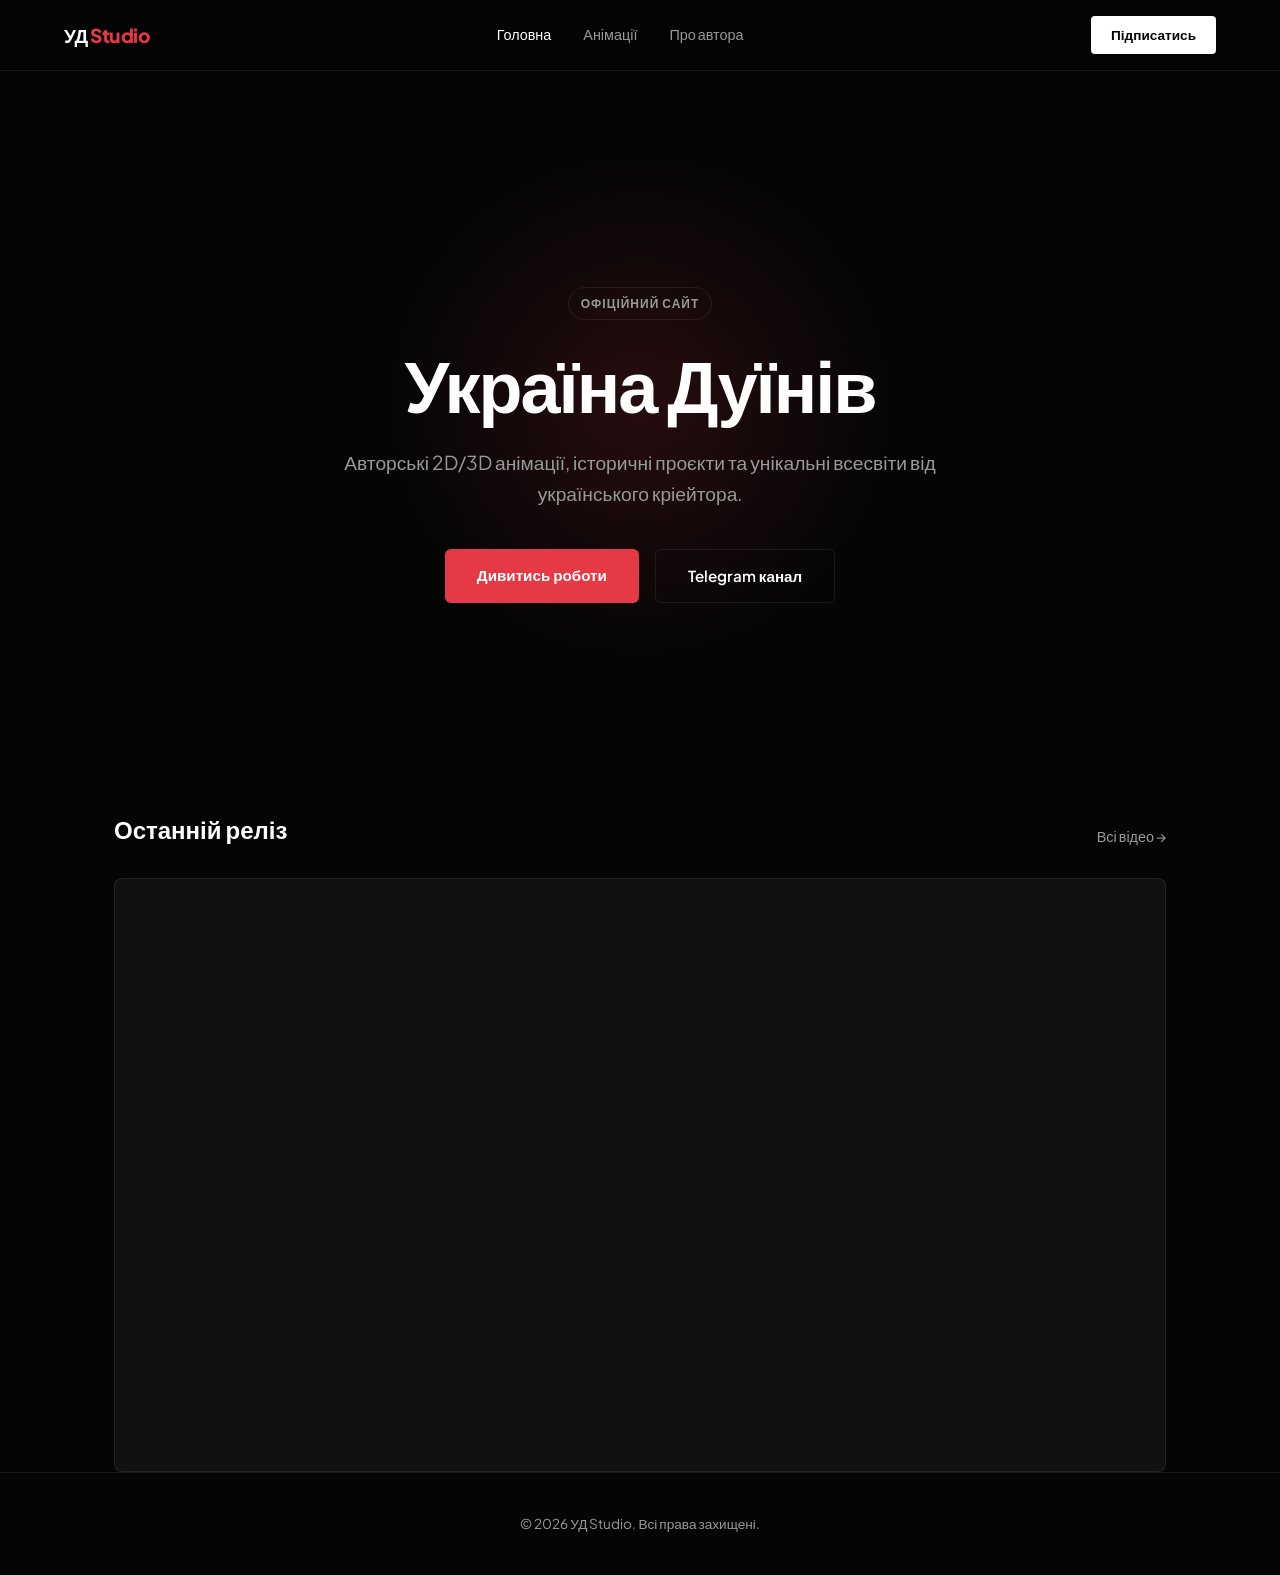
<file: index.html>
<!DOCTYPE html>
<html lang="uk">
<head>
    <meta charset="UTF-8">
    <meta name="viewport" content="width=device-width, initial-scale=1.0">
    <title>УД // Україна Дуїнів</title>
    <link rel="stylesheet" href="style.css">
    <link rel="preconnect" href="https://fonts.googleapis.com">
    <link rel="preconnect" href="https://fonts.gstatic.com" crossorigin>
    <link href="https://fonts.googleapis.com/css2?family=Plus+Jakarta+Sans:wght@400;500;700;800&display=swap" rel="stylesheet">
</head>
<body>

    <header class="navbar">
        <div class="nav-container">
            <a href="index.html" class="brand">УД <span>Studio</span></a>
            <nav class="nav-links">
                <a href="index.html" class="active">Головна</a>
                <a href="videos.html">Анімації</a>
                <a href="about.html">Про автора</a>
            </nav>
            <a href="https://www.youtube.com/channel/UC5IqFeQGq6gWLKVnmZHRT0A" target="_blank" class="btn-subscribe">Підписатись</a>
        </div>
    </header>

    <main>
        <section class="hero">
            <div class="hero-glow"></div>
            <div class="hero-content">
                <span class="badge">Офіційний сайт</span>
                <h1 class="hero-title">Україна Дуїнів</h1>
                <p class="hero-subtitle">Авторські 2D/3D анімації, історичні проєкти та унікальні всесвіти від українського кріейтора.</p>
                <div class="hero-buttons">
                    <a href="videos.html" class="btn btn-primary">Дивитись роботи</a>
                    <a href="https://t.me/Dyin2020" target="_blank" class="btn btn-outline">Telegram канал</a>
                </div>
            </div>
        </section>

        <section class="spotlight">
            <div class="container">
                <div class="section-header">
                    <h2>Останній реліз</h2>
                    <a href="videos.html" class="link-more">Всі відео &rarr;</a>
                </div>
                <div class="video-showcase">
                    <iframe src="https://www.youtube.com/embed/dw47AT-8mI0" frameborder="0" allowfullscreen></iframe>
                </div>
            </div>
        </section>
    </main>

    <footer>
        <div class="container footer-content">
            <p>&copy; 2026 УД Studio. Всі права захищені.</p>
        </div>
    </footer>

</body>
</html>
</file>
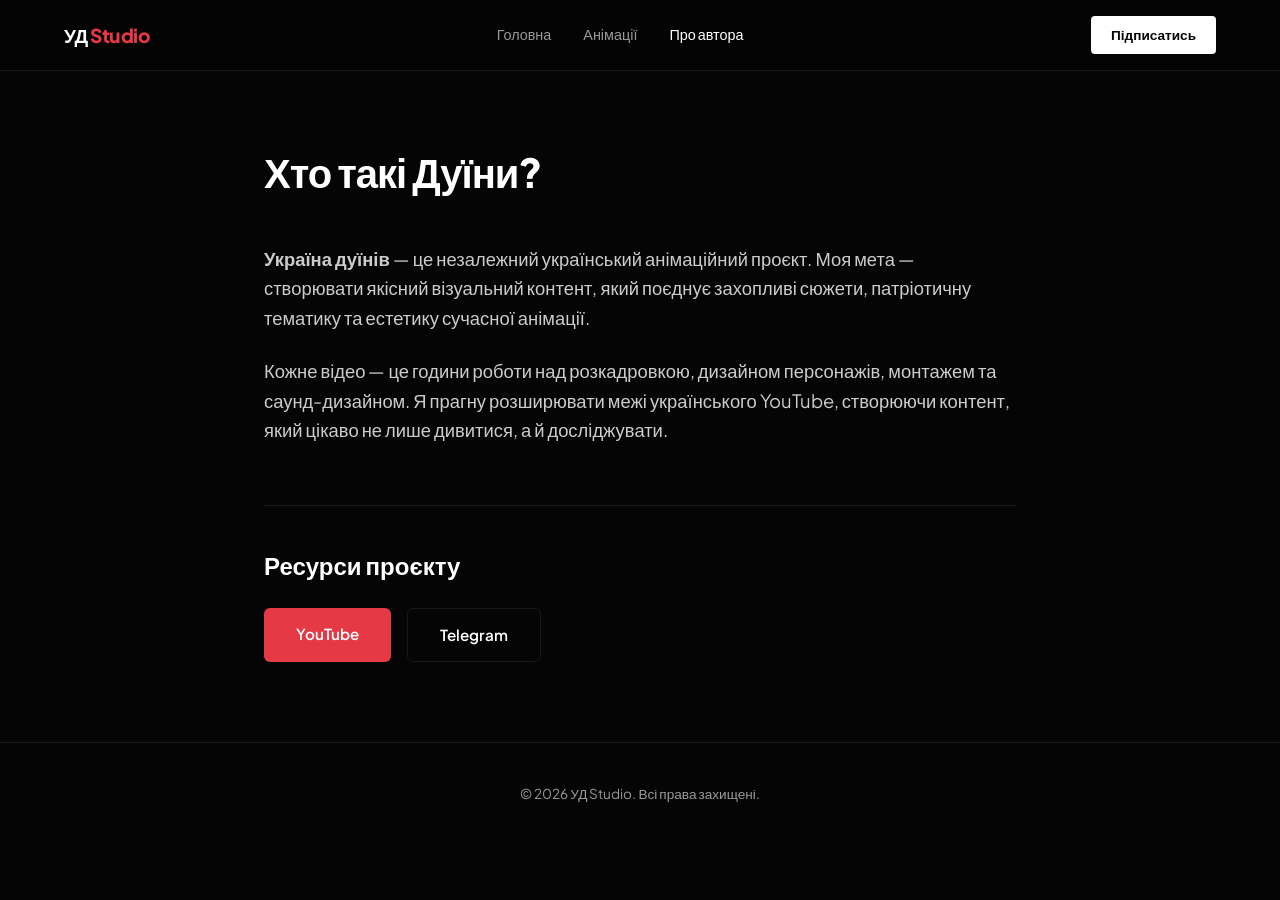
<file: about.html>
<!DOCTYPE html>
<html lang="uk">
<head>
    <meta charset="UTF-8">
    <meta name="viewport" content="width=device-width, initial-scale=1.0">
    <title>Про автора // УД Studio</title>
    <link rel="stylesheet" href="style.css">
    <link href="https://fonts.googleapis.com/css2?family=Plus+Jakarta+Sans:wght@400;500;700;800&display=swap" rel="stylesheet">
</head>
<body>

    <header class="navbar">
        <div class="nav-container">
            <a href="index.html" class="brand">УД <span>Studio</span></a>
            <nav class="nav-links">
                <a href="index.html">Головна</a>
                <a href="videos.html">Анімації</a>
                <a href="about.html" class="active">Про автора</a>
            </nav>
            <a href="https://www.youtube.com/channel/UC5IqFeQGq6gWLKVnmZHRT0A" target="_blank" class="btn-subscribe">Підписатись</a>
        </div>
    </header>

    <main class="page-wrapper">
        <section class="container editorial">
            <h1 class="page-title">Хто такі Дуїни?</h1>
            
            <div class="text-block">
                <p><strong>Україна дуїнів</strong> — це незалежний український анімаційний проєкт. Моя мета — створювати якісний візуальний контент, який поєднує захопливі сюжети, патріотичну тематику та естетику сучасної анімації.</p>
                <p>Кожне відео — це години роботи над розкадровкою, дизайном персонажів, монтажем та саунд-дизайном. Я прагну розширювати межі українського YouTube, створюючи контент, який цікаво не лише дивитися, а й досліджувати.</p>
            </div>

            <div class="contact-block">
                <h2>Ресурси проєкту</h2>
                <div class="links-group">
                    <a href="https://www.youtube.com/channel/UC5IqFeQGq6gWLKVnmZHRT0A" target="_blank" class="btn btn-primary">YouTube</a>
                    <a href="https://t.me/Dyin2020" target="_blank" class="btn btn-outline">Telegram</a>
                </div>
            </div>
        </section>
    </main>

    <footer>
        <div class="container footer-content">
            <p>&copy; 2026 УД Studio. Всі права захищені.</p>
        </div>
    </footer>

</body>
</html>
</file>
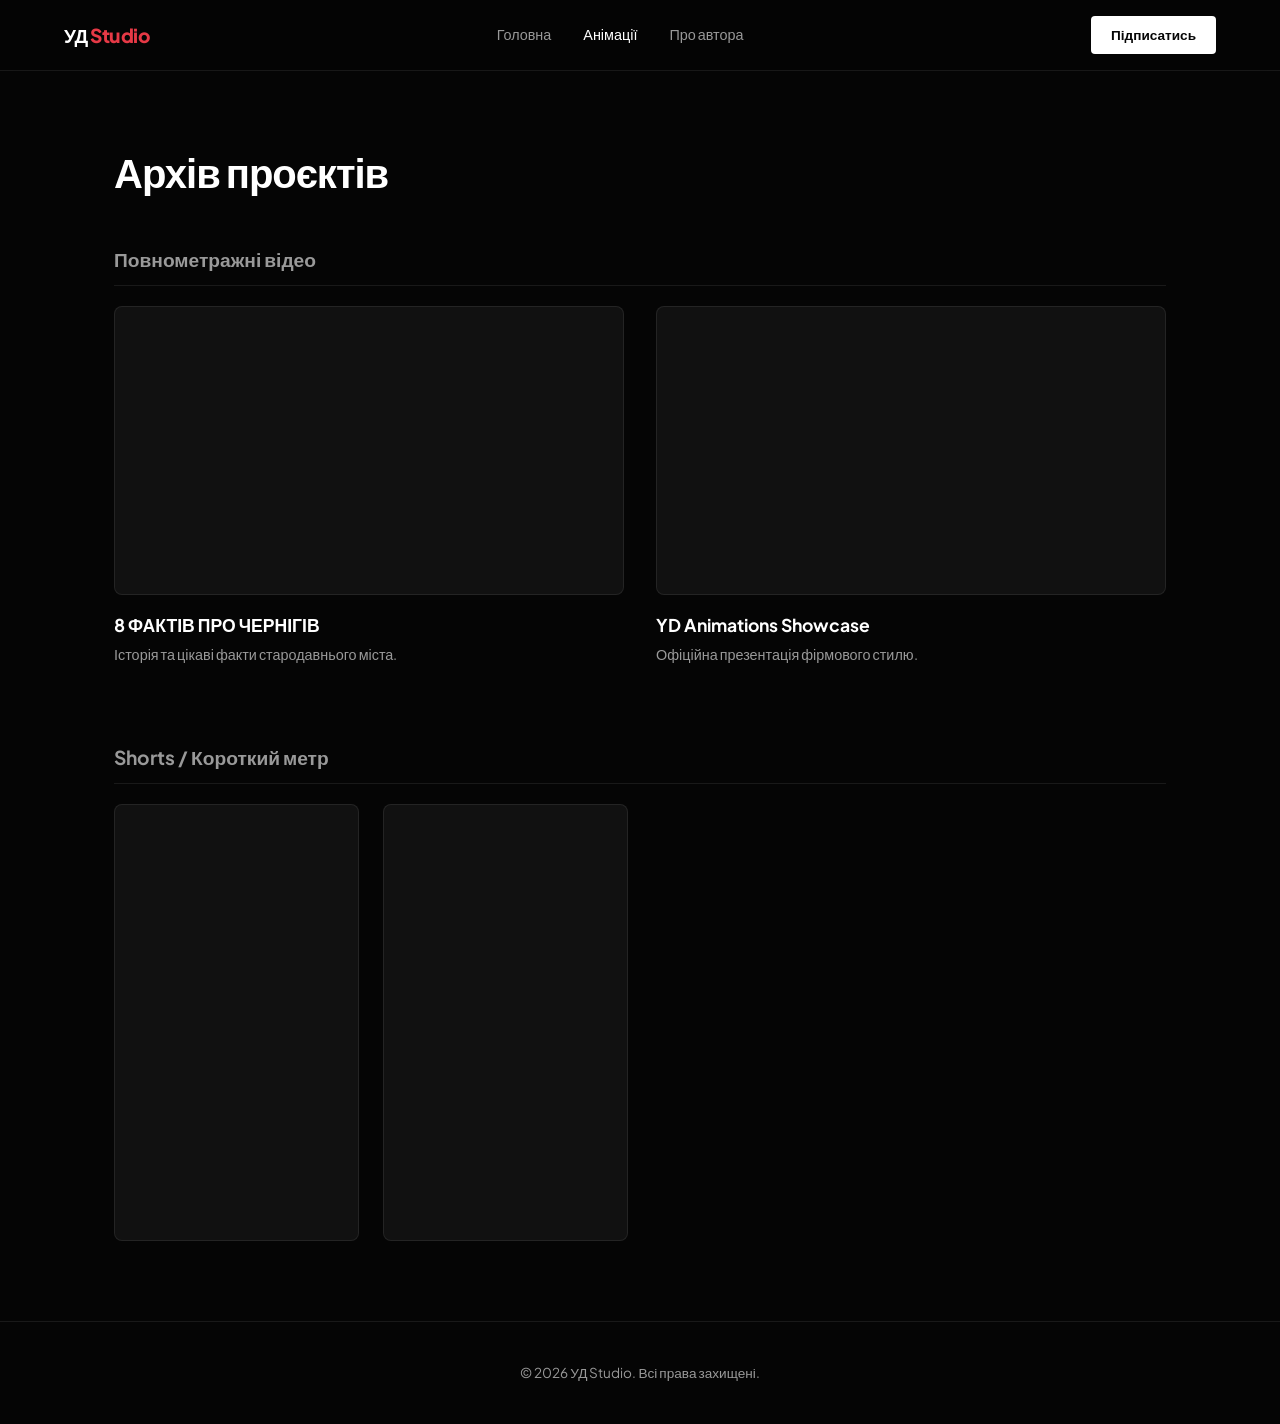
<file: videos.html>
<!DOCTYPE html>
<html lang="uk">
<head>
    <meta charset="UTF-8">
    <meta name="viewport" content="width=device-width, initial-scale=1.0">
    <title>Анімації // УД Studio</title>
    <link rel="stylesheet" href="style.css">
    <link href="https://fonts.googleapis.com/css2?family=Plus+Jakarta+Sans:wght@400;500;700;800&display=swap" rel="stylesheet">
</head>
<body>

    <header class="navbar">
        <div class="nav-container">
            <a href="index.html" class="brand">УД <span>Studio</span></a>
            <nav class="nav-links">
                <a href="index.html">Головна</a>
                <a href="videos.html" class="active">Анімації</a>
                <a href="about.html">Про автора</a>
            </nav>
            <a href="https://www.youtube.com/channel/UC5IqFeQGq6gWLKVnmZHRT0A" target="_blank" class="btn-subscribe">Підписатись</a>
        </div>
    </header>

    <main class="page-wrapper">
        <section class="container">
            <h1 class="page-title">Архів проєктів</h1>
            
            <h2 class="category-title">Повнометражні відео</h2>
            <div class="grid-main">
                <div class="card-video">
                    <div class="ratio-16-9">
                        <iframe src="https://www.youtube.com/embed/dw47AT-8mI0" frameborder="0" allowfullscreen></iframe>
                    </div>
                    <div class="card-meta">
                        <h3>8 ФАКТІВ ПРО ЧЕРНІГІВ</h3>
                        <p>Історія та цікаві факти стародавнього міста.</p>
                    </div>
                </div>
                <div class="card-video">
                    <div class="ratio-16-9">
                        <iframe src="https://www.youtube.com/embed/HTcIYNlydGA" frameborder="0" allowfullscreen></iframe>
                    </div>
                    <div class="card-meta">
                        <h3>YD Animations Showcase</h3>
                        <p>Офіційна презентація фірмового стилю.</p>
                    </div>
                </div>
            </div>

            <h2 class="category-title" style="margin-top: 60px;">Shorts / Короткий метр</h2>
            <div class="grid-shorts">
                <div class="card-video">
                    <div class="ratio-9-16">
                        <iframe src="https://www.youtube.com/embed/mlbWTrX5u4M" frameborder="0" allowfullscreen></iframe>
                    </div>
                </div>
                <div class="card-video">
                    <div class="ratio-9-16">
                        <iframe src="https://www.youtube.com/embed/fvFo2ATMfsA" frameborder="0" allowfullscreen></iframe>
                    </div>
                </div>
            </div>
        </section>
    </main>

    <footer>
        <div class="container footer-content">
            <p>&copy; 2026 УД Studio. Всі права захищені.</p>
        </div>
    </footer>

</body>
</html>
</file>
<file: style.css>
/* --- ЗМІННІ --- */
:root {
    --bg-base: #050505;
    --bg-surface: #111111;
    --text-primary: #FFFFFF;
    --text-secondary: #999999;
    --accent: #E63946; /* Професійний кінематографічний червоний */
    --accent-hover: #ff4a5a;
    --border: rgba(255, 255, 255, 0.08);
    --font: 'Plus Jakarta Sans', sans-serif;
}

/* --- БАЗА --- */
* {
    margin: 0;
    padding: 0;
    box-sizing: border-box;
    -webkit-tap-highlight-color: transparent;
}

body {
    background-color: var(--bg-base);
    color: var(--text-primary);
    font-family: var(--font);
    line-height: 1.6;
    -webkit-font-smoothing: antialiased;
}

.container {
    max-width: 1100px;
    margin: 0 auto;
    padding: 0 24px;
}

/* --- НАВІГАЦІЯ (GLASSMORPHISM) --- */
.navbar {
    position: fixed;
    top: 0; left: 0; width: 100%;
    background: rgba(5, 5, 5, 0.75);
    backdrop-filter: blur(16px);
    border-bottom: 1px solid var(--border);
    z-index: 100;
}

.nav-container {
    max-width: 1200px;
    margin: 0 auto;
    padding: 16px 24px;
    display: flex;
    justify-content: space-between;
    align-items: center;
}

.brand {
    font-size: 1.2rem;
    font-weight: 800;
    color: var(--text-primary);
    text-decoration: none;
    letter-spacing: -0.5px;
}
.brand span { color: var(--accent); }

.nav-links {
    display: flex;
    gap: 32px;
}

.nav-links a {
    color: var(--text-secondary);
    text-decoration: none;
    font-size: 0.9rem;
    font-weight: 500;
    transition: color 0.3s;
}
.nav-links a:hover, .nav-links a.active {
    color: var(--text-primary);
}

.btn-subscribe {
    background: var(--text-primary);
    color: var(--bg-base);
    text-decoration: none;
    padding: 8px 20px;
    border-radius: 4px;
    font-size: 0.85rem;
    font-weight: 700;
    transition: background 0.3s;
}
.btn-subscribe:hover { background: #e0e0e0; }

/* --- HERO СЕКЦІЯ (ГОЛОВНА) --- */
.hero {
    position: relative;
    min-height: 90vh;
    display: flex;
    align-items: center;
    justify-content: center;
    text-align: center;
    padding-top: 80px;
    overflow: hidden;
}

/* Легке червоне світіння на фоні */
.hero-glow {
    position: absolute;
    width: 600px;
    height: 600px;
    background: radial-gradient(circle, rgba(230, 57, 70, 0.15) 0%, transparent 60%);
    top: 50%;
    left: 50%;
    transform: translate(-50%, -50%);
    z-index: -1;
}

.hero-content {
    max-width: 700px;
    padding: 0 20px;
}

.badge {
    display: inline-block;
    padding: 6px 12px;
    border: 1px solid var(--border);
    border-radius: 50px;
    font-size: 0.75rem;
    font-weight: 600;
    color: var(--text-secondary);
    margin-bottom: 24px;
    text-transform: uppercase;
    letter-spacing: 1px;
}

.hero-title {
    font-size: 4.5rem;
    font-weight: 800;
    line-height: 1.1;
    letter-spacing: -2px;
    margin-bottom: 24px;
}

.hero-subtitle {
    font-size: 1.2rem;
    color: var(--text-secondary);
    margin-bottom: 40px;
}

.hero-buttons {
    display: flex;
    gap: 16px;
    justify-content: center;
}

/* --- КНОПКИ --- */
.btn {
    display: inline-block;
    padding: 14px 32px;
    border-radius: 6px;
    font-weight: 600;
    font-size: 0.95rem;
    text-decoration: none;
    transition: all 0.3s ease;
}

.btn-primary {
    background: var(--accent);
    color: #fff;
}
.btn-primary:hover {
    background: var(--accent-hover);
    box-shadow: 0 0 20px rgba(230, 57, 70, 0.4);
}

.btn-outline {
    background: transparent;
    color: var(--text-primary);
    border: 1px solid var(--border);
}
.btn-outline:hover {
    background: rgba(255, 255, 255, 0.05);
}

/* --- ВІДЕО ПЛЕЄРИ ТА СІТКИ --- */
.page-wrapper {
    padding-top: 140px;
    padding-bottom: 80px;
}

.page-title {
    font-size: 2.5rem;
    font-weight: 800;
    margin-bottom: 40px;
    letter-spacing: -1px;
}

.category-title {
    font-size: 1.2rem;
    color: var(--text-secondary);
    margin-bottom: 20px;
    border-bottom: 1px solid var(--border);
    padding-bottom: 10px;
}

.section-header {
    display: flex;
    justify-content: space-between;
    align-items: flex-end;
    margin-bottom: 30px;
}

.section-header h2 {
    font-size: 1.5rem;
    font-weight: 700;
}

.link-more {
    color: var(--text-secondary);
    text-decoration: none;
    font-size: 0.9rem;
    transition: color 0.3s;
}
.link-more:hover { color: var(--accent); }

/* Пропорції для відео (щоб не було чорних полос) */
.ratio-16-9, .ratio-9-16, .video-showcase {
    position: relative;
    width: 100%;
    background: var(--bg-surface);
    border-radius: 8px;
    overflow: hidden;
    border: 1px solid var(--border);
}

.ratio-16-9 { padding-bottom: 56.25%; } /* YouTube стандарт */
.ratio-9-16 { padding-bottom: 177.77%; } /* Shorts */
.video-showcase { padding-bottom: 56.25%; }

iframe {
    position: absolute;
    top: 0; left: 0;
    width: 100%; height: 100%;
}

.grid-main {
    display: grid;
    grid-template-columns: repeat(auto-fit, minmax(400px, 1fr));
    gap: 32px;
}

.grid-shorts {
    display: grid;
    grid-template-columns: repeat(auto-fill, minmax(220px, 1fr));
    gap: 24px;
}

.card-meta {
    padding: 16px 0;
}
.card-meta h3 {
    font-size: 1.1rem;
    margin-bottom: 4px;
}
.card-meta p {
    font-size: 0.9rem;
    color: var(--text-secondary);
}

/* --- СТОРІНКА ПРО АВТОРА --- */
.editorial {
    max-width: 800px;
}

.text-block p {
    font-size: 1.15rem;
    color: #cccccc;
    margin-bottom: 24px;
}

.contact-block {
    margin-top: 60px;
    padding-top: 40px;
    border-top: 1px solid var(--border);
}
.contact-block h2 {
    margin-bottom: 24px;
}
.links-group {
    display: flex;
    gap: 16px;
}

/* --- ФУТЕР --- */
footer {
    border-top: 1px solid var(--border);
    padding: 40px 0;
    text-align: center;
    color: var(--text-secondary);
    font-size: 0.85rem;
}

/* --- АДАПТИВНІСТЬ ДЛЯ СМАРТФОНІВ --- */
@media (max-width: 768px) {
    .nav-links { display: none; } /* Ховаємо меню на телефоні для мінімалізму, або залишаємо тільки важливе */
    
    .hero-title { font-size: 2.8rem; }
    .hero-buttons { flex-direction: column; width: 100%; }
    .btn { width: 100%; text-align: center; }
    
    .grid-main { grid-template-columns: 1fr; }
    .grid-shorts { grid-template-columns: repeat(2, 1fr); gap: 12px; }
    
    .page-title { font-size: 2rem; }
    .text-block p { font-size: 1rem; }
    
    .links-group { flex-direction: column; }
}
</file>
